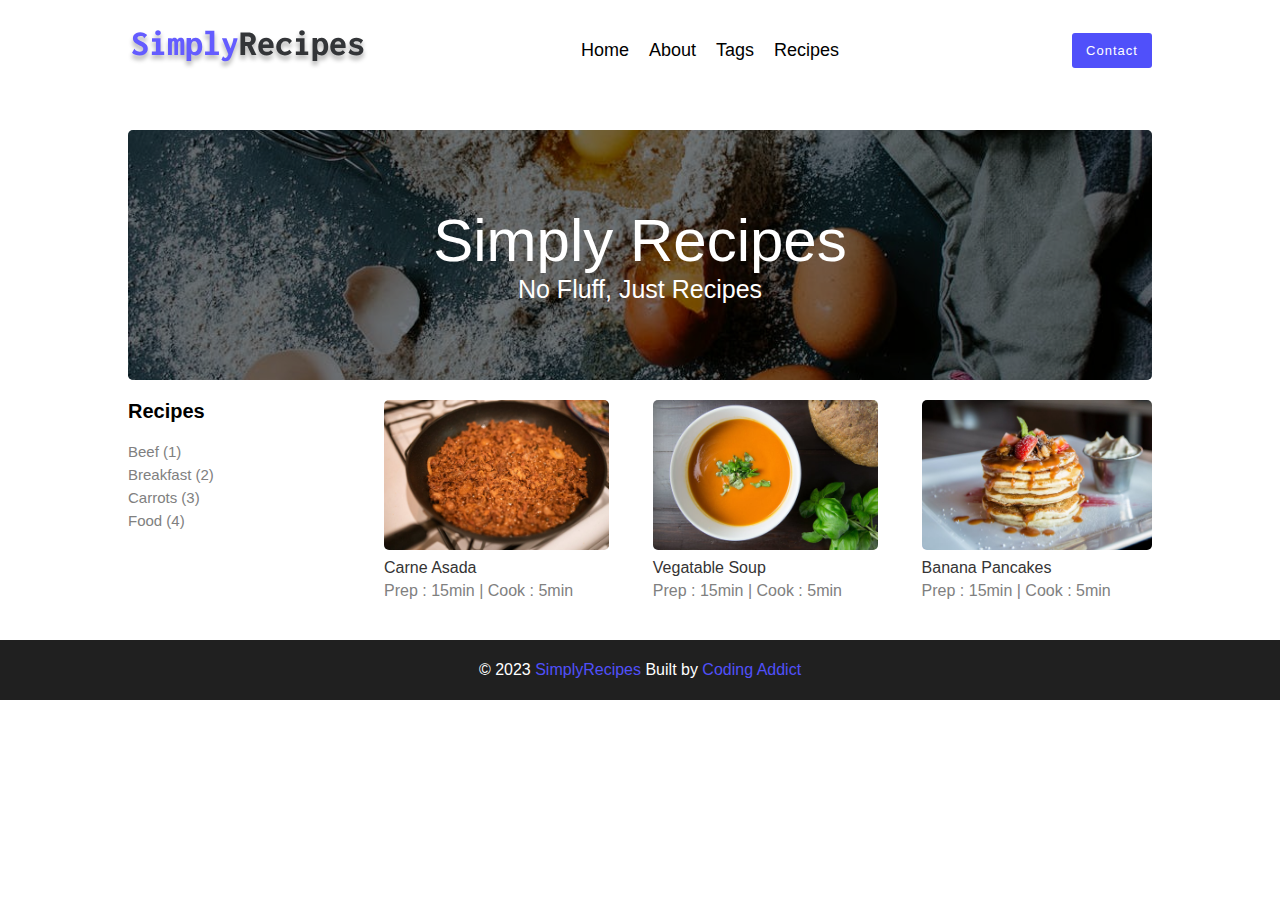
<file: Recipe Website FreeCodeCamp/index.html>
<!DOCTYPE html>
<html lang="en">
<head>
    <meta charset="UTF-8">
    <meta name="viewport" content="width=device-width, initial-scale=1.0">
    <title>Simple Recipes || Final</title>
    <link rel="shortcut icon" href="css/assets/favicon.ico" type="image/x-icon">
    <link rel="stylesheet" href="css/style.css">
</head>
<body>
    
    <!-- Navbar -->
    <header class="navbar">
        <div class="navbar-brand">
            <a href="index.html">
                <img src="css/assets/logo.svg" alt="Error!">
            </a>
        </div>

        <div class="navbar-nav">
            <ul class="navbar-nav">
                <li class="nav-item">
                    <a href="index.html" class="nav-link">Home</a>
                </li>
                <li class="nav-item">
                    <a href="about.html" class="nav-link">About</a>
                </li>
                <li class="nav-item">
                    <a href="tags.html" class="nav-link">Tags</a>
                </li>
                <li class="nav-item">
                    <a href="recipe.html" class="nav-link">Recipes</a>
                </li>
            </ul>
        </div>

        <div class="nav-contact-btn">
            <a href="contact.html">
                <button class="contact-btn">Contact</button>
            </a>
        </div>
    </header>


    <!-- Main Poster -->
    <section id="home">
        <div class="main-poster-container">
            <div class="black">

            </div>
            <div class="main-poster-content">
                <h1>Simply Recipes</h1>
                <h3>No Fluff, Just Recipes</h3>
            </div>
        </div>

        <!-- Recipe List and Cards -->
        <div class="container">
            <div class="recipe-list">
                <h4>
                    Recipes
                </h4>
                <ul>
                    <li>
                        <a href="">
                            Beef (1)
                        </a>
                    </li>
                    <li>
                        <a href="">
                            Breakfast (2)
                        </a>
                    </li>
                    <li>
                        <a href="">
                            Carrots (3)
                        </a>
                    </li>
                    <li>
                        <a href="">
                            Food (4)
                        </a>
                    </li>
                </ul>
            </div>

            <div class="cards-container">
                <!-- card 1 -->
                <div class="card">
                    <a href="">
                        <img src="css/assets/recipes/recipe-1.jpeg" alt="Error!">
                        <h4>Carne Asada</h4>
                        <p>Prep : 15min | Cook : 5min</p>
                    </a>
                </div>
                <!-- card 2 -->
                <div class="card">
                    <a href="">
                        <img src="css/assets/recipes/recipe-3.jpeg" alt="Error!">
                        <h4>Vegatable Soup</h4>
                        <p>Prep : 15min | Cook : 5min</p>
                    </a>
                </div>
                <!-- card 3 -->
                <div class="card">
                    <a href="">
                        <img src="css/assets/recipes/recipe-4.jpeg" alt="Error!">
                        <h4>Banana Pancakes</h4>
                        <p>Prep : 15min | Cook : 5min</p>
                    </a>
                </div>
            </div>
        </div>
    </section>

    <!-- Footer -->
    <footer class="footer">
        <p>
            © 2023 <span>SimplyRecipes</span> Built by <span>Coding Addict</span>
        </p>
    </footer>
</body>
</html>
</file>
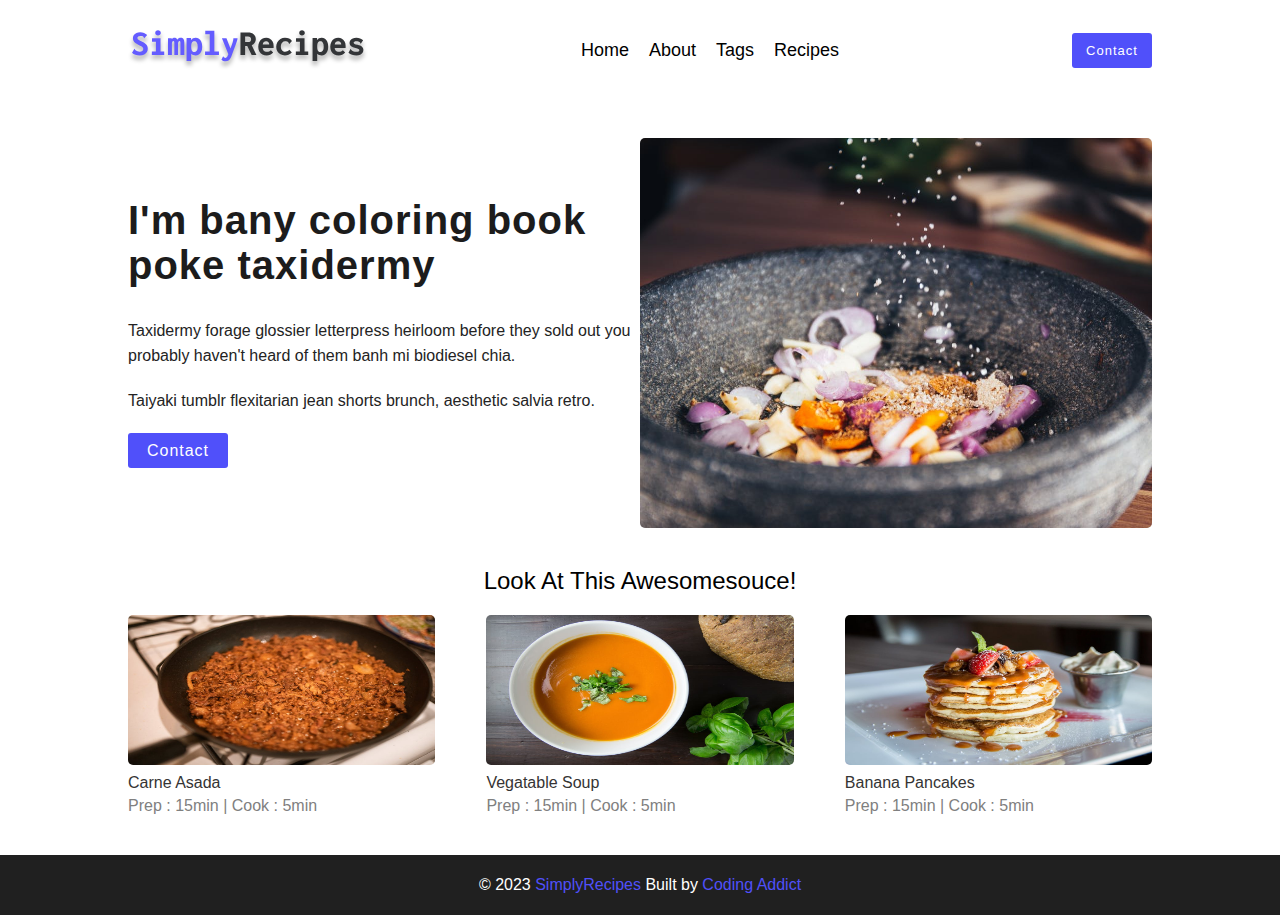
<file: Recipe Website FreeCodeCamp/about.html>
<!DOCTYPE html>
<html lang="en">
<head>
    <meta charset="UTF-8">
    <meta name="viewport" content="width=device-width, initial-scale=1.0">
    <title>About || Final</title>
    <link rel="stylesheet" href="css/style.css">
    <link rel="stylesheet" href="css/about.css">
    <link rel="shortcut icon" href="css/assets/favicon.ico" type="image/x-icon">
</head>
<body>
    
    <!-- Navbar -->
    <header class="navbar">
        <div class="navbar-brand">
            <a href="index.html">
                <img src="css/assets/logo.svg" alt="Error!">
            </a>
        </div>

        <div class="navbar-nav">
            <ul class="navbar-nav">
                <li class="nav-item">
                    <a href="index.html" class="nav-link">Home</a>
                </li>
                <li class="nav-item">
                    <a href="about.html" class="nav-link">About</a>
                </li>
                <li class="nav-item">
                    <a href="tags.html" class="nav-link">Tags</a>
                </li>
                <li class="nav-item">
                    <a href="recipe.html" class="nav-link">Recipes</a>
                </li>
            </ul>
        </div>

        <div class="nav-contact-btn">
            <a href="contact.html">
                <button class="contact-btn">Contact</button>
            </a>
        </div>
    </header>

    <div class="about-main-container">
        <div class="content">
            <h1>I'm bany coloring book poke taxidermy</h1>
            <p>Taxidermy forage glossier letterpress heirloom before they sold out you probably haven't heard of them banh mi biodiesel chia. </p>
            <p>
                Taiyaki tumblr flexitarian jean shorts brunch, aesthetic salvia retro.
            </p>
            <a href="contact.html">
                <button>
                    Contact
                </button>
            </a>
        </div>
        <div class="poster"></div>
    </div>

    <!-- Card Container -->
    <div class="about-cards-container">
        <h2>
            Look At This Awesomesouce!
        </h2>
        <div class="cards-container">
            <!-- card 1 -->
            <div class="about-card">
                <a href="">
                    <img src="css/assets/recipes/recipe-1.jpeg" alt="Error!">
                    <h4>Carne Asada</h4>
                    <p>Prep : 15min | Cook : 5min</p>
                </a>
            </div>
            <!-- card 2 -->
            <div class="about-card">
                <a href="">
                    <img src="css/assets/recipes/recipe-3.jpeg" alt="Error!">
                    <h4>Vegatable Soup</h4>
                    <p>Prep : 15min | Cook : 5min</p>
                </a>
            </div>
            <!-- card 3 -->
            <div class="about-card">
                <a href="">
                    <img src="css/assets/recipes/recipe-4.jpeg" alt="Error!">
                    <h4>Banana Pancakes</h4>
                    <p>Prep : 15min | Cook : 5min</p>
                </a>
            </div>
        </div>
    </div>

    <!-- Footer -->
    <footer class="footer">
        <p>
            © 2023 <span>SimplyRecipes</span> Built by <span>Coding Addict</span>
        </p>
    </footer>

</body>
</html>
</file>
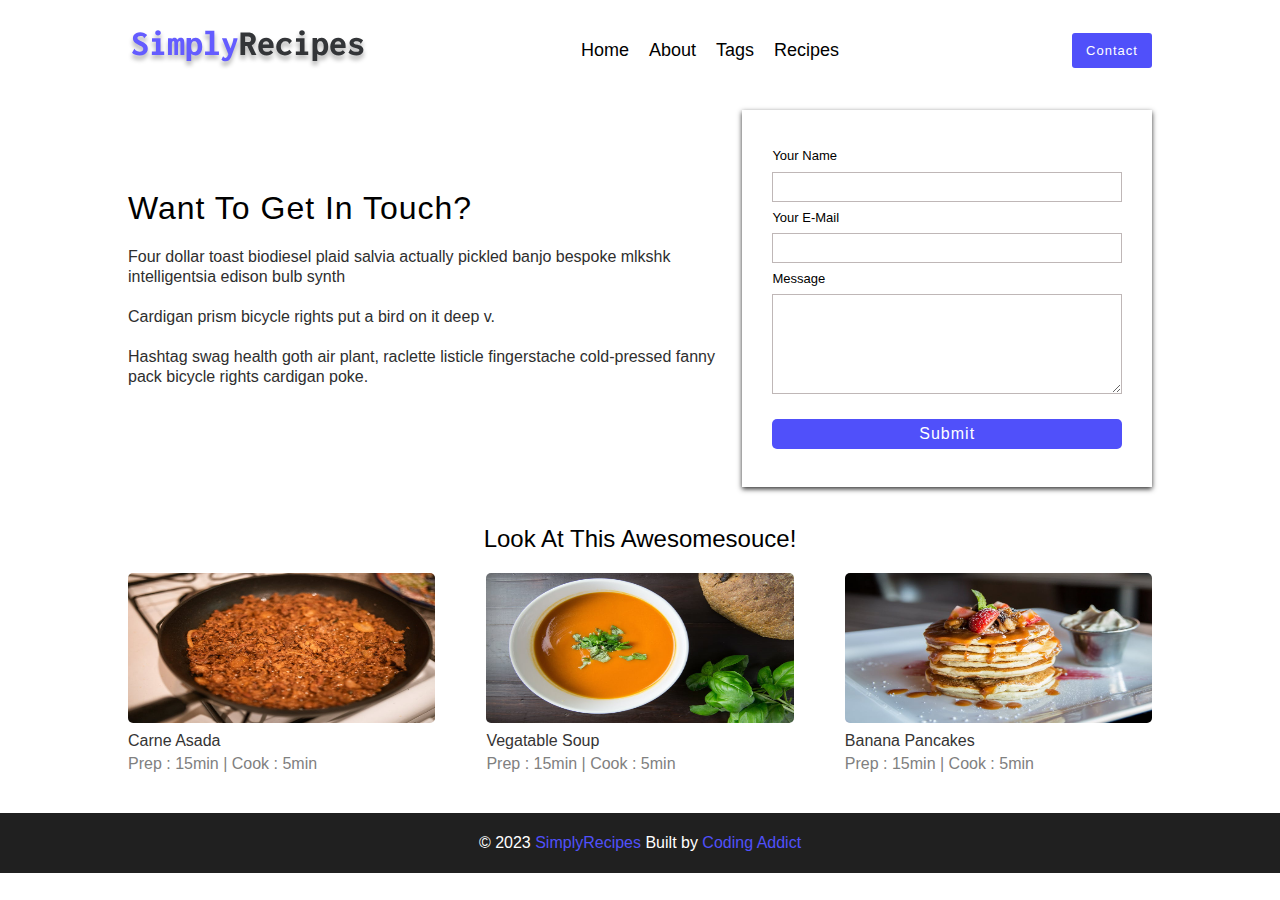
<file: Recipe Website FreeCodeCamp/contact.html>
<!DOCTYPE html>
<html lang="en">
<head>
    <meta charset="UTF-8">
    <meta name="viewport" content="width=device-width, initial-scale=1.0">
    <title>Contact || Final</title>
    <link rel="stylesheet" href="css/style.css ">
    <link rel="stylesheet" href="css/contact.css ">
    <link rel="stylesheet" href="css/about.css ">

    <link rel="shortcut icon" href="css/assets/favicon.ico" type="image/x-icon">
</head>
<body>
    
    <!-- Navbar -->
    <header class="navbar">
        <div class="navbar-brand">
            <a href="index.html">
                <img src="css/assets/logo.svg" alt="Error!">
            </a>
        </div>

        <div class="navbar-nav">
            <ul class="navbar-nav">
                <li class="nav-item">
                    <a href="index.html" class="nav-link">Home</a>
                </li>
                <li class="nav-item">
                    <a href="about.html" class="nav-link">About</a>
                </li>
                <li class="nav-item">
                    <a href="tags.html" class="nav-link">Tags</a>
                </li>
                <li class="nav-item">
                    <a href="recipe.html" class="nav-link">Recipes</a>
                </li>
            </ul>
        </div>

        <div class="nav-contact-btn">
            <a href="contact.html">
                <button class="contact-btn">Contact</button>
            </a>
        </div>
    </header>

    <!-- Contact Main Container -->
    <div class="contact-main-container">

        <div class="contact-content-container">
            <h1>
                Want To Get In Touch?
            </h1>
            <p>
                Four dollar toast biodiesel plaid salvia actually pickled banjo bespoke mlkshk intelligentsia edison bulb synth
            </p>
            <p>
                Cardigan prism bicycle rights put a bird on it deep v.
            </p>
            <p>
                Hashtag swag health goth air plant, raclette listicle fingerstache cold-pressed fanny pack bicycle rights cardigan poke.
            </p>
        </div>

        <div class="contact-form-container">
            <form>
                <label for="name">Your Name</label>
                <br>
                <input type="text" id="name">
                <br>
                <label for="email">Your E-Mail</label>
                <br>
                <input type="email" id="email">
                <br>
                <label for="message">Message</label>
                <br>
                <textarea id="message" ></textarea>
                <br>
                <button type="submit">Submit</button>
            </form>
        </div>

    </div>

    <!-- Card Container -->
    <div class="about-cards-container">
        <h2>
            Look At This Awesomesouce!
        </h2>
        <div class="cards-container">
            <!-- card 1 -->
            <div class="about-card">
                <a href="">
                    <img src="css/assets/recipes/recipe-1.jpeg" alt="Error!">
                    <h4>Carne Asada</h4>
                    <p>Prep : 15min | Cook : 5min</p>
                </a>
            </div>
            <!-- card 2 -->
            <div class="about-card">
                <a href="">
                    <img src="css/assets/recipes/recipe-3.jpeg" alt="Error!">
                    <h4>Vegatable Soup</h4>
                    <p>Prep : 15min | Cook : 5min</p>
                </a>
            </div>
            <!-- card 3 -->
            <div class="about-card">
                <a href="">
                    <img src="css/assets/recipes/recipe-4.jpeg" alt="Error!">
                    <h4>Banana Pancakes</h4>
                    <p>Prep : 15min | Cook : 5min</p>
                </a>
            </div>
        </div>
    </div>

    <!-- Footer -->
    <footer class="footer">
        <p>
            © 2023 <span>SimplyRecipes</span> Built by <span>Coding Addict</span>
        </p>
    </footer>
</body>
</html>
</file>
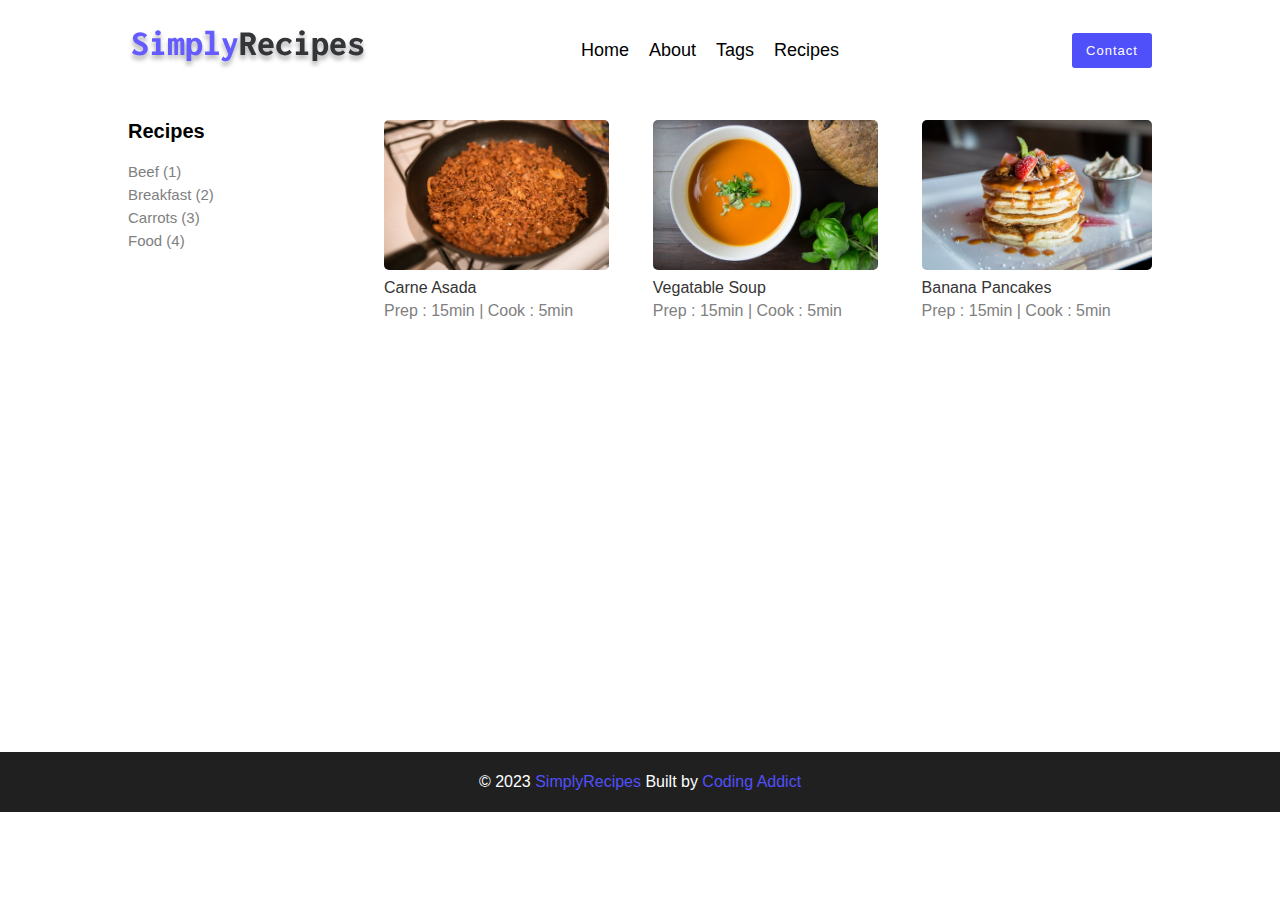
<file: Recipe Website FreeCodeCamp/recipe.html>
<!DOCTYPE html>
<html lang="en">
<head>
    <meta charset="UTF-8">
    <meta name="viewport" content="width=device-width, initial-scale=1.0">
    <title>Recipe || Final</title>
    <link rel="shortcut icon" href="css/assets/favicon.ico" type="image/x-icon">
    <link rel="stylesheet" href="css/style.css">
    <style>
        .container{
            height: 65.8vh;
        }
    </style>
</head>
<body>
    
    <!-- Navbar -->
    <header class="navbar">
        <div class="navbar-brand">
            <a href="index.html">
                <img src="css/assets/logo.svg" alt="Error!">
            </a>
        </div>

        <div class="navbar-nav">
            <ul class="navbar-nav">
                <li class="nav-item">
                    <a href="index.html" class="nav-link">Home</a>
                </li>
                <li class="nav-item">
                    <a href="about.html" class="nav-link">About</a>
                </li>
                <li class="nav-item">
                    <a href="tags.html" class="nav-link">Tags</a>
                </li>
                <li class="nav-item">
                    <a href="recipe.html" class="nav-link">Recipes</a>
                </li>
            </ul>
        </div>

        <div class="nav-contact-btn">
            <a href="contact.html">
                <button class="contact-btn">Contact</button>
            </a>
        </div>
    </header>

    <!-- Recipe List and Cards -->
    <div class="container">
        <div class="recipe-list">
            <h4>
                Recipes
            </h4>
            <ul>
                <li>
                    <a href="">
                        Beef (1)
                    </a>
                </li>
                <li>
                    <a href="">
                        Breakfast (2)
                    </a>
                </li>
                <li>
                    <a href="">
                        Carrots (3)
                    </a>
                </li>
                <li>
                    <a href="">
                        Food (4)
                    </a>
                </li>
            </ul>
        </div>

        <div class="cards-container">
            <!-- card 1 -->
            <div class="card">
                <a href="">
                    <img src="css/assets/recipes/recipe-1.jpeg" alt="Error!">
                    <h4>Carne Asada</h4>
                    <p>Prep : 15min | Cook : 5min</p>
                </a>
            </div>
            <!-- card 2 -->
            <div class="card">
                <a href="">
                    <img src="css/assets/recipes/recipe-3.jpeg" alt="Error!">
                    <h4>Vegatable Soup</h4>
                    <p>Prep : 15min | Cook : 5min</p>
                </a>
            </div>
            <!-- card 3 -->
            <div class="card">
                <a href="">
                    <img src="css/assets/recipes/recipe-4.jpeg" alt="Error!">
                    <h4>Banana Pancakes</h4>
                    <p>Prep : 15min | Cook : 5min</p>
                </a>
            </div>
        </div>
    </div>

    <!-- Footer -->
    <footer class="footer">
        <p>
            © 2023 <span>SimplyRecipes</span> Built by <span>Coding Addict</span>
        </p>
    </footer>
</body>
</html>
</file>
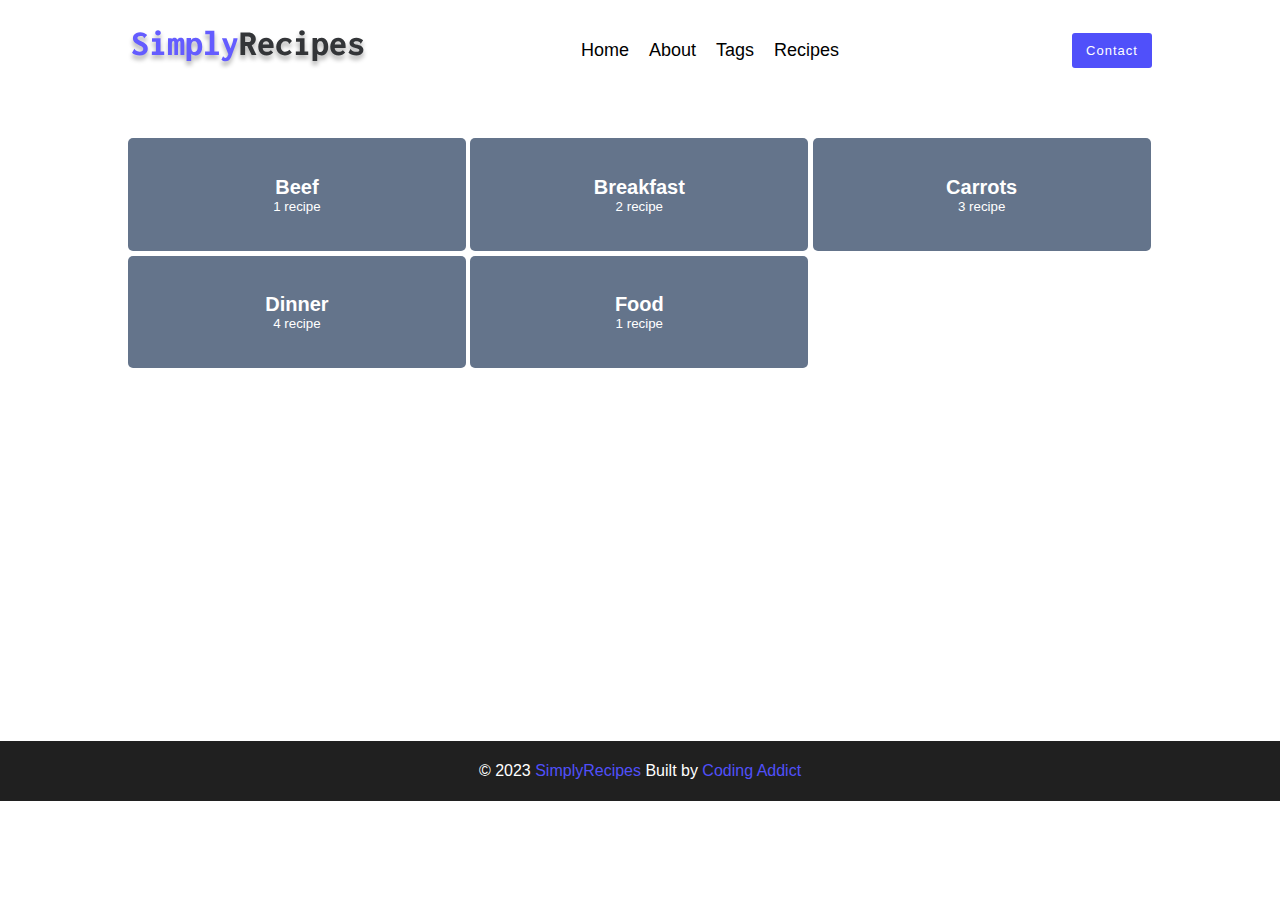
<file: Recipe Website FreeCodeCamp/tags.html>
<!DOCTYPE html>
<html lang="en">
<head>
    <meta charset="UTF-8">
    <meta name="viewport" content="width=device-width, initial-scale=1.0">
    <title>Tags || Final</title>
    <link rel="stylesheet" href="css/style.css">
    <link rel="stylesheet" href="css/tags.css">
    <link rel="shortcut icon" href="css/assets/favicon.ico" type="image/x-icon">
</head>
<body>

    <!-- Navbar -->
    <header class="navbar">
        <div class="navbar-brand">
            <a href="index.html">
                <img src="css/assets/logo.svg" alt="Error!">
            </a>
        </div>

        <div class="navbar-nav">
            <ul class="navbar-nav">
                <li class="nav-item">
                    <a href="index.html" class="nav-link">Home</a>
                </li>
                <li class="nav-item">
                    <a href="about.html" class="nav-link">About</a>
                </li>
                <li class="nav-item">
                    <a href="tags.html" class="nav-link">Tags</a>
                </li>
                <li class="nav-item">
                    <a href="recipe.html" class="nav-link">Recipes</a>
                </li>
            </ul>
        </div>

        <div class="nav-contact-btn">
            <a href="contact.html">
                <button class="contact-btn">Contact</button>
            </a>
        </div>
    </header>

    <!-- Tags Container -->
    <div class="tags-container">
        
            <a href="" class="tag">
                <button>
                    <h2>Beef</h2>
                    <p>1 recipe</p>
                </button>
            </a>
        
            <a href="" class="tag">
                <button>
                    <h2>Breakfast</h2>
                    <p>2 recipe</p>
                </button>
            </a>
        
            <a href="" class="tag">
                <button>
                    <h2>Carrots</h2>
                    <p>3 recipe</p>
                </button>
            </a>
        
            <a href="" class="tag">
                <button>
                    <h2>Dinner</h2>
                    <p>4 recipe</p>
                </button>
            </a>
        
            <a href="" class="tag">
                <button>
                    <h2>Food</h2>
                    <p>1 recipe</p>
                </button>
            </a>
    </div>

    <!-- Footer -->
    <footer class="footer">
        <p>
            © 2023 <span>SimplyRecipes</span> Built by <span>Coding Addict</span>
        </p>
    </footer>

</body>
</html>
</file>
<file: Recipe Website FreeCodeCamp/css/style.css>
*{
    padding: 0;
    margin: 0;
    box-sizing: border-box;
    font-family: sans-serif;
    list-style: none;
    text-decoration: none;
    scroll-behavior: smooth;
}

.navbar{
    padding: 20px 10%;
    height: 100px;
    display: flex;
    align-items: center;
    justify-content: space-between;
}

.navbar-brand{
    transition: all .25s ease;
}

.navbar-brand:hover{
    transform: translateY(-5px);
}

.navbar .navbar-nav{
    display: flex;
}

.navbar .navbar-nav .nav-item{
    margin-right: 20px;
    font-size: 18px;
    transition: all .25s ease;
}

.navbar .navbar-nav .nav-item:hover{
    transform: translateY(-5px);
}

.navbar .navbar-nav .nav-item .nav-link{
    color: black;
    transition: all .25s ease;
}

.navbar .navbar-nav .nav-item .nav-link:hover{
    color: rgb(80, 80, 250);
}


.contact-btn{
    height: 35px;
    width: 80px;
    background-color: rgb(80, 80, 250);
    color: white;
    font-size: 13px;
    letter-spacing: 1px;
    border: none;
    border-radius: 3px;
    cursor: pointer;
    transition: all .25s ease;
}


.contact-btn:hover{
    background-color: rgb(50, 50, 253);
    transform: translateY(-5px);
}

section{
    margin-top: 30px;
}

.main-poster-container{
    margin: 0 10%;
    height: 250px;
    background-image: url('assets/main.jpeg');
    background-repeat: no-repeat;
    background-position: center;
    background-size: cover;
    border-radius: 5px;
    display: flex;
    flex-direction: column;
    align-items: center;
    justify-content: center;
    position: relative;
    overflow: hidden;
}

.black{
    height: 100%;
    width: 100%;
    background-color: rgba(0, 0, 0, 0.395);
    position: absolute;
}

.main-poster-content{
    position: absolute;
    display: flex;
    flex-direction: column;
    align-items: center;
}

.main-poster-content h1{
    color: white;
    font-size: 60px;
    font-weight: normal;
}

.main-poster-content h3{
    color: white;
    font-size: 25px;
    font-weight: normal;
}

.container{
    margin: 20px 10% 0;
    display: flex;
    /* background-color: black; */
}

.recipe-list{
    width: 25%;
    height: 100%;
}

.recipe-list h4{
    font-size: 20px;
    margin-bottom: 20px;
}

.recipe-list ul li{
    margin-top: 5px;
    transition: all .25s ease;
}

.recipe-list ul li:hover{
    transform: translateX(5px);
}

.recipe-list ul li a{
    color: grey;
    font-size: 15px;
}

.recipe-list ul li a:hover{
    color: rgb(80, 80, 250);
    transform: translateX(5px);
}

.cards-container{
    width: 75%;
    height: 100%;
    display: flex;
    justify-content: space-between;
}

.card{
    width: 30%;
    display: flex;
}

.card a img{
    width: 100%;
    height: 150px;
    border-radius: 5px;
}

.card h4{
    color: rgb(53, 52, 52);
    font-weight: 400;
    margin: 5px 0;
}

.card p{
    color: grey;
}

.footer{
    margin-top: 40px;
    height: 60px;
    background-color: rgb(32, 32, 32);
    display: flex;
    align-items: center;
    justify-content: center;
}

.footer p{
    color: white;
}

.footer p span{
    color: rgb(80, 80, 250);
}
</file>
<file: Recipe Website FreeCodeCamp/css/about.css>
*{
    padding: 0;
    margin: 0;
    box-sizing: border-box;
    font-family: sans-serif;
    list-style: none;
    text-decoration: none;
    scroll-behavior: smooth;
}

.about-main-container{
    margin: 3% 10%;
    display: flex;
}

.about-main-container .content{
    width: 50%;
    padding: 60px 0;
}

.about-main-container .content h1{
    font-size: 40px;
    letter-spacing: 1px;
    margin-bottom: 30px;
    color: rgb(28, 28, 28);
}

.about-main-container .content p{
    margin-bottom: 20px;
    color: rgb(35, 35, 35);
    line-height: 25px;
}

.about-main-container .content a button{
    color: white;
    height: 35px;
    width: 100px;
    font-size: 16px;
    letter-spacing: 1px;
    background-color: rgb(80, 80, 250);
    border: none;
    border-radius: 3px;
    cursor: pointer;
    transition: all .25s ease;
}

.about-main-container .content a button:hover{
    background-color: rgb(50, 50, 253);
}


.about-main-container .poster{
    width: 50%;
    background-image: url('assets/about.jpeg');
    background-repeat: no-repeat;
    background-position: center;
    background-size: cover;
    border-radius: 5px;
}

.about-cards-container{
    margin: 3% 10%;
}

.about-cards-container h2{
    text-align: center;
    font-weight: 400;
    margin: 20px 0;
}

.about-cards-container .cards-container{
    width: 100%;
}

.about-cards-container .cards-container .about-card{
    width: 30%;
    display: flex;
}

.about-card a{
    width: 100%;
}

.about-card a img{
    width: 100%;
    height: 150px;
    border-radius: 5px;
}

.about-card h4{
    color: rgb(53, 52, 52);
    font-weight: 400;
    margin: 5px 0;
}

.about-card p{
    color: grey;
}
</file>
<file: Recipe Website FreeCodeCamp/css/contact.css>
*{
    padding: 0;
    margin: 0;
    box-sizing: border-box;
    font-family: sans-serif;
    list-style: none;
    text-decoration: none;
    scroll-behavior: smooth;
}

.contact-main-container{
    width: 80%;
    margin: 10px 10%;
    display: flex;
}

.contact-main-container .contact-content-container{
    padding: 80px 0;
    width: 60%;
}

.contact-main-container .contact-content-container h1{
    font-weight: lighter;
    letter-spacing: 1px;
    margin-bottom: 20px;
}

.contact-main-container .contact-content-container p{
    color: rgb(46, 46, 46);
    margin-bottom: 20px;
    line-height: 20px;
}

.contact-main-container .contact-form-container{
    width: 40%;
    box-shadow: 0 2px 5px rgb(48, 48, 48);
    padding: 30px;
    line-height: 30px;
}

.contact-main-container .contact-form-container label{
    font-size: small;
}

.contact-main-container .contact-form-container input{
    width: 100%;
    height: 30px;
    border: 1px solid rgb(191, 183, 183);
}

.contact-main-container .contact-form-container textarea{
    width: 100%;
    height: 100px;
    border: 1px solid rgb(191, 183, 183);
}

.contact-main-container .contact-form-container button{
    width: 100%;
    height: 30px;
    margin-top: 15px;
    background-color: rgb(80, 80, 250);
    color: white;
    font-size: 16px;
    letter-spacing: 1px;
    border: none;
    border-radius: 5px;
}
</file>
<file: Recipe Website FreeCodeCamp/css/tags.css>
*{
    padding: 0;
    margin: 0;
    box-sizing: border-box;
    font-family: sans-serif;
    list-style: none;
    text-decoration: none;
    scroll-behavior: smooth;
}

.tags-container{
    margin: 3% 10%; 
    height: 62.5vh;
    width: 80%;
}

.tags-container .tag button{
    width: 33%;
    height: 20%;
    background-color: #64748b;
    color: white;
    border: none;
    border-radius: 5px;
    margin-bottom: 5px;
    cursor: pointer;
    transition: all .25s ease;
}

.tags-container .tag button:hover{
    background-color: rgb(80, 80, 250);
}
</file>
